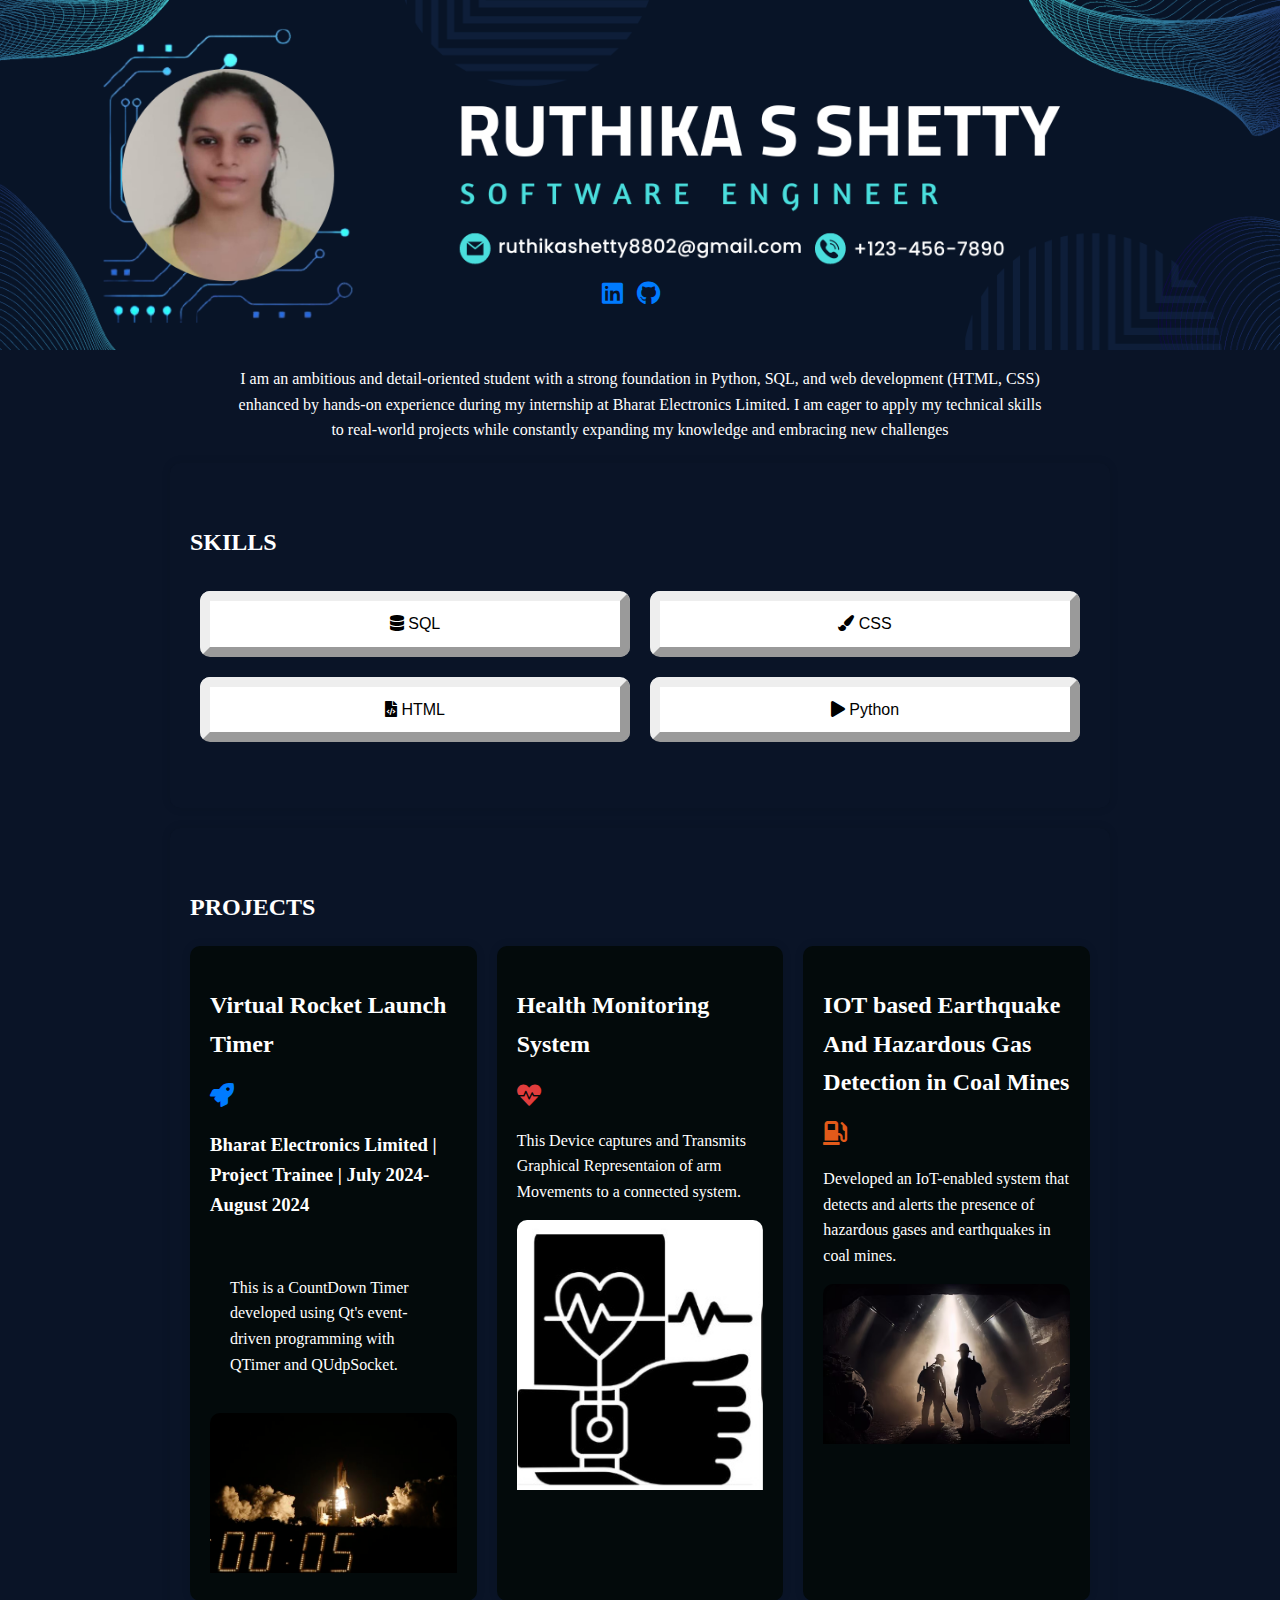
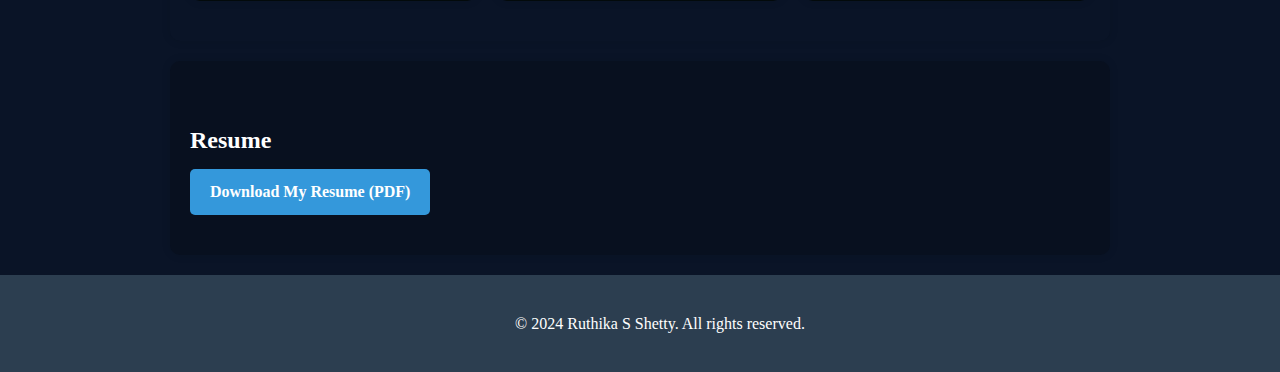
<file: task 1/index.html>
<!DOCTYPE html>
<html lang="en">
<head>
    <meta charset="UTF-8">
    <meta name="viewport" content="width=device-width, initial-scale=1.0">
    <title>Personal Portfolio</title>
    <link rel="stylesheet" href="style.css">
    <link rel="stylesheet" href="https://cdnjs.cloudflare.com/ajax/libs/font-awesome/5.15.3/css/all.min.css">
    <link rel="stylesheet" href="https://fonts.googleapis.com/icon?family=Material+Icons">
</head>
<body>

    <header>
        <div>
          <div class="name-and-image">
            <header>
              <img src="bgimg.png" alt="Header Background Image" style="object-fit: cover; width: 100%; height: 350px;">
            </header>
            <div class="icons">
              <a href="https://www.linkedin.com/in/ruthikashetty" target="_blank">
                <i class="fab fa-linkedin" aria-hidden="true" style="font-size: 24px; color: #007bff;"></i>
              </a>
              <a href="https://github.com/Ruthika912" target="_blank">
                <i class="fab fa-github" aria-hidden="true" style="font-size: 24px; color: #007bff;"></i>
              </a>
              
            </div>
            
          </div>
        </div>
        
      </header>
      <div class="about">
        <p>I am an ambitious and detail-oriented student with a strong foundation in Python, SQL, and web development (HTML, CSS) <br>enhanced by hands-on experience during my internship at Bharat Electronics Limited. I am eager to apply my technical skills <br>to real-world projects while constantly expanding my knowledge and embracing new challenges
        </div>
  <section id="skills">
    
    <h2 style="font-family: 'Playfair Display', serif;">SKILLS</h2>
    <ul>
      <li style="background-color: #fff; color: #000000; padding: 10px; border-radius: 10px; margin: 10px;">
        <i class="fas fa-database" aria-hidden="true"></i> SQL
      </li>
      <li style="background-color: #fff; color: #000000; padding: 10px; border-radius: 10px; margin: 10px;">
        <i class="fa fa-paint-brush" aria-hidden="true"></i> CSS
      </li>
      <li style="background-color: #fff; color: #000000; padding: 10px; border-radius: 10px; margin: 10px;">
        <i class="fa fa-file-code" aria-hidden="true"></i> HTML
      </li>
      <li style="background-color: #fff; color: #000000; padding: 10px; border-radius: 10px; margin: 10px;">
        <i class="fa fa-play" aria-hidden="true"></i> Python
      </li>
    </ul>
  </section>

    <section id="projects">
        <h2>PROJECTS</h2>
        <div class="project-grid">
            <div class="project">
                <h2>Virtual Rocket Launch Timer</h2>
                <i class="fas fa-rocket" style="font-size: 24px; color: #007bff;"></i>
                <h3>Bharat Electronics Limited | Project Trainee | July 2024-August 2024</h3>
                <div class="project-text">
                    <p>This is a CountDown Timer developed using Qt's event-driven programming with QTimer and QUdpSocket. </p>
                </div>
                <img src="countdown.jpg" alt="Project Image 1">
                
            </div>
            <div class="project">
                <h2>Health Monitoring System</h2>
                <i class="fas fa-heartbeat" style="font-size: 24px; color: #e13d3d;"></i>
                <p>This Device captures and Transmits Graphical Representaion of arm Movements to a connected system.</p>
                <img src="heart.jpg" style="height: 270px;" alt="Project Image 2">
                
            </div>
            <div class="project">
              <h2>IOT based Earthquake And Hazardous Gas Detection in Coal Mines</h2>
              <i class="fas fa-gas-pump" style="font-size: 24px; color: #e25a1a;"></i>
              <p>Developed an IoT-enabled system that detects and alerts the presence of hazardous gases and earthquakes in coal mines.</p>
              <img src="coal mines.avif" alt="Project Image 2">
              
          </div>
        
    </section>

    <section id="resume">
        <h2>Resume</h2>
        <a href="Ruthika - Resume  (1).pdf" download>Download My Resume (PDF)</a>
    </section>

    

    <footer>
        <p>&copy; 2024 Ruthika S Shetty. All rights reserved.</p>
    </footer>
</body>
</html>
</file>
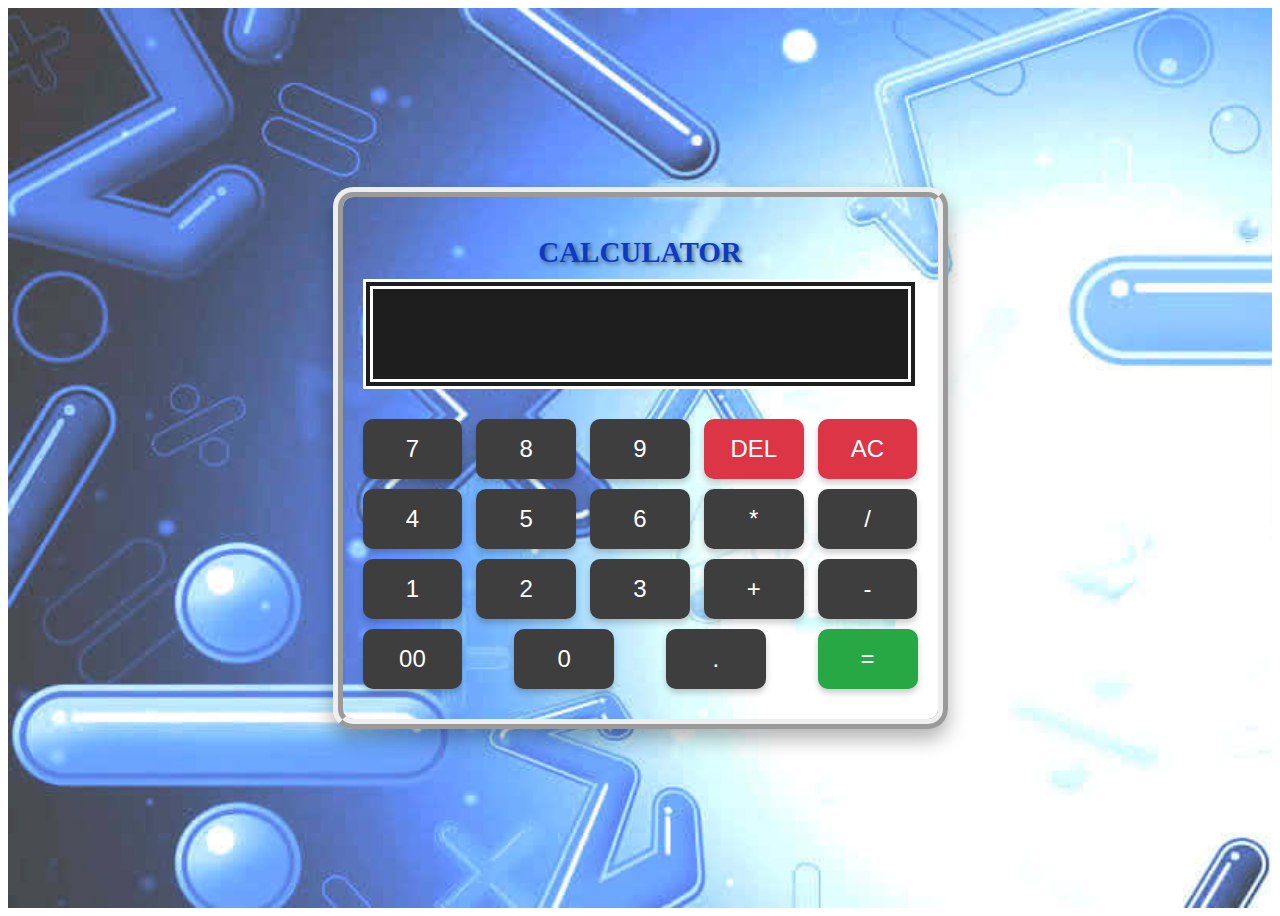
<file: task 3/main.html>
<!DOCTYPE html>
<html lang="en">
<head>
    <meta charset="UTF-8">
    <meta name="viewport" content="width=device-width, initial-scale=1.0">
    <link rel="stylesheet" href="style.css">
    <title>CALCULATOR</title>
</head>
<body>
    
    <div class="main-container">
        <div class="container">
            <div class="calculator">
                <h1 class="head">CALCULATOR</h1>
                <form>
                <div class="display">
                    <input type="text" name="disp" id="">
                </div> 
                
                <div>
                    <input type="button" value="7" onclick="disp.value += '7' ">
                    <input type="button" value="8" onclick="disp.value += '8' ">
                    <input type="button" value="9" onclick="disp.value += '9' ">
                    <input type="button" value="DEL" onclick="disp.value = disp.value.toString().slice(0,-1)">
                    <input type="button" value="AC" onclick="disp.value = '' ">
                </div>
                <div>
                    <input type="button" value="4" onclick="disp.value += '4' ">
                    <input type="button" value="5" onclick="disp.value += '5' ">
                    <input type="button" value="6" onclick="disp.value += '6' ">
                    <input type="button" value="*" onclick="disp.value += '*' ">
                    <input type="button" value="/" onclick="disp.value += '/' ">
                </div>
                <div>
                    <input type="button" value="1" onclick="disp.value += '1' ">
                    <input type="button" value="2" onclick="disp.value += '2' ">
                    <input type="button" value="3" onclick="disp.value += '3' ">
                    <input type="button" value="+" onclick="disp.value += '+' ">
                    <input type="button" value="-" onclick="disp.value += '-' ">
                </div>
                <div>
                    <input type="button" value="00" onclick="disp.value += '00' ">
                    <input type="button" value="0" onclick="disp.value += '0' ">
                    <input type="button" value="." onclick="disp.value += '.' ">
                    <input type="button" value="=" onclick="disp.value = eval(disp.value)">
                </div>
                </div>

            </form>
        </div>    
    </div>
</div>
</body>
</html>
</file>
<file: task 1/style.css>
body {
    font-family: 'Helvetica Neue', Arial, sans-serif;
    margin: 0;
    padding: 0;
    box-sizing: border-box;
    line-height: 1.6;
    background-color: #0a1427;
    color: #ffff;
}

.name-and-image {
    
    position: relative;
    height: 350px;
}

.name-and-image h1 {
    position: absolute;
    top: 0;
    left: 0;
    margin-bottom: 10px;
}

.name-and-image .icons {
    position: absolute;
    bottom: 40px;
    right: 610px;
}

.name-and-image .icons a {
    display: inline-block;
    margin-right: 10px;
}

.name-and-image .icons a + a {
    margin-right: 10px;
}


header {
   
    background-size: cover;
    background-position: center;
    height: 350px; 
  }

header h1 {
    display: inline-block;
    margin-top: 30px;
}

.about {
    text-align: center;
    font-family: 'Times New Roman', Times, serif;
}



section {
    padding: 40px 20px;
    margin: 20px auto;
    max-width: 900px;
    background-color: rgba(35, 46, 109, 0.703);
    border-radius: 10px;
    box-shadow: 0 0 10px rgba(0, 0, 0, 0.1);
}




#skills {
    background-color: #0a1427;
    padding: 40px 20px;
    margin: 20px auto;
    max-width: 900px;
    border-radius: 10px;
    box-shadow: 0 0 10px rgba(0, 0, 0, 0.1);
}

#skills ul {
    list-style-type: none;
    padding: 0;
    display: flex;
    flex-wrap: wrap;
    justify-content: space-around;
}

#skills li {
    background-color: #ecf0f1;
    margin: 10px;
    padding: 15px;
    flex: 1 1 30%;
    text-align: center;
    border-radius: 15px;
    border-width: 10px;
    border-style: outset;
    transition: background-color 0.3s ease;
}

#skills li:hover {
    background-color: #bdc3c7;
}




#projects {
    background-color: #0a1427;
    padding: 40px 20px;
    margin: 20px auto;
    max-width: 900px;
    border-radius: 10px;
    box-shadow: 0 0 10px rgba(0, 0, 0, 0.1);
    font-family: 'Times New Roman', Times, serif;
}

.project-grid {
    display: grid;
    grid-template-columns: repeat(3, 1fr);
    grid-gap: 20px;
}

.project {
    background-color: #ecf0f1;
    padding: 20px;
    border-radius: 10px;
    box-shadow: 0 0 10px rgba(0, 0, 0, 0.1);
}

.project img {
    width: 100%;
    height: 150px;
    object-fit: cover;
    border-radius: 10px 10px 0 0;
}

.project-text {
    padding: 20px;
    font-family: 'Times New Roman', Times, serif;
}

.project:hover {
    box-shadow: 0 0 20px rgba(0, 0, 0, 0.2);
    transform: scale(1.05);
}

.project:hover img {
    transform: scale(1.1);
}

.project {
    background-color: #030a0b;
    padding: 20px;
    border-radius: 10px;
    box-shadow: 0 0 10px rgba(0, 0, 0, 0.1);
}

.project img {
    width: 100%;
    height: 160px;
    object-fit: cover;
    border-radius: 10px 10px 0 0;
}

.project-text {
    padding: 20px;
    font-family: 'Times New Roman', Times, serif;
}

.project:hover {
    box-shadow: 0 0 20px rgba(0, 0, 0, 0.2);
    transform: scale(1.05);
}

.project:hover img {
    transform: scale(1.1);
}

#resume {
    background-color: rgba(0, 0, 0, 0.2);
    padding: 40px 20px;
    margin: 20px auto;
    max-width: 900px;
    border-radius: 10px;
    box-shadow: 0 0 10px rgba(0, 0, 0, 0.1);
}

#resume h2 {
    font-size: 24px;
    font-weight: bold;
    color: #fff;
    margin-bottom: 10px;
    font-family: 'Times New Roman', Times, serif;
}

#resume a {
    display: inline-block;
    text-decoration: none;
    color: #fff;
    background-color: #3498db;
    padding: 10px 20px;
    border-radius: 5px;
    font-weight: bold;
    font-family: 'Times New Roman', Times, serif;
    
}



footer {
    background-color: #2c3e50;
    color: white;
    text-align: center;
    padding: 20px;
    position: relative;
    bottom: 0;
    width: 100%;
    font-family: caveat;
}
</file>
<file: task 3/style.css>
.head {
    color: #0c3ac7;
    margin-bottom: 10px;
    font-family: 'Great Vibes', cursive;
    text-align: center;
    font-weight: 500vh;
    font-size: 29px;
    text-shadow: 2px 2px 4px rgba(0, 10, 0, 0.5);


}



.main-container {
    display: flex;
    justify-content: center;
    align-items: center;
    height: 100vh;
    background-image: url("background.jpg");
    background-size: cover;
    margin: 0;
    font-family: 'Roboto', sans-serif;
}

.container {
    display: flex;
    justify-content: center;
    align-items: center;
    height: 100%;
}

.calculator {
    
    border-radius: 5%;
    border-style: ridge;
    border-width: 10px;
    padding: 20px;
    border-radius: 20px;
    box-shadow: 0 10px 20px  rgba(0, 0, 0, 0.3);
}

.display input {
    width: 100%;
    height: 70px;
    text-align: right;
    font-size: 2.5em;
    margin-bottom: 20px;
    border-color: #fff;
    border-style: double;
    border-radius: 1px;
    border-width: 10px;
    padding: 10px;
    background-color: #1e1e1e;
    color: #ffffff;
}

form div {
    display: flex;
    justify-content: space-between;
    margin-bottom: 10px;
}

input[type="button"] {
    width: 18%;
    height: 60px;
    font-size: 1.5em;
    margin: 0;
    border: none;
    border-radius: 10px;
    background-color: #3e3e3e;
    color: #ffffff;
    cursor: pointer;
    transition: background-color 0.3s, transform 0.2s;
    box-shadow: 0 4px 6px rgba(0, 0, 0, 0.2);
}

input[type="button"]:hover {
    background-color: #4e4e4e;
}

input[type="button"]:active {
    background-color: #5e5e5e;
    transform: translateY(2px);
}

input[value="="] {
    background-color: #28a745;
    color: #fff;
}

input[value="="]:hover {
    background-color: #218838;
}

input[value="="]:active {
    background-color: #1e7e34;
}

input[value="AC"], input[value="DEL"] {
    background-color: #dc3545;
    color: #fff;
}

input[value="AC"]:hover, input[value="DEL"]:hover {
    background-color: #c82333;
}

input[value="AC"]:active, input[value="DEL"]:active {
    background-color: #bd2130;
}
</file>
